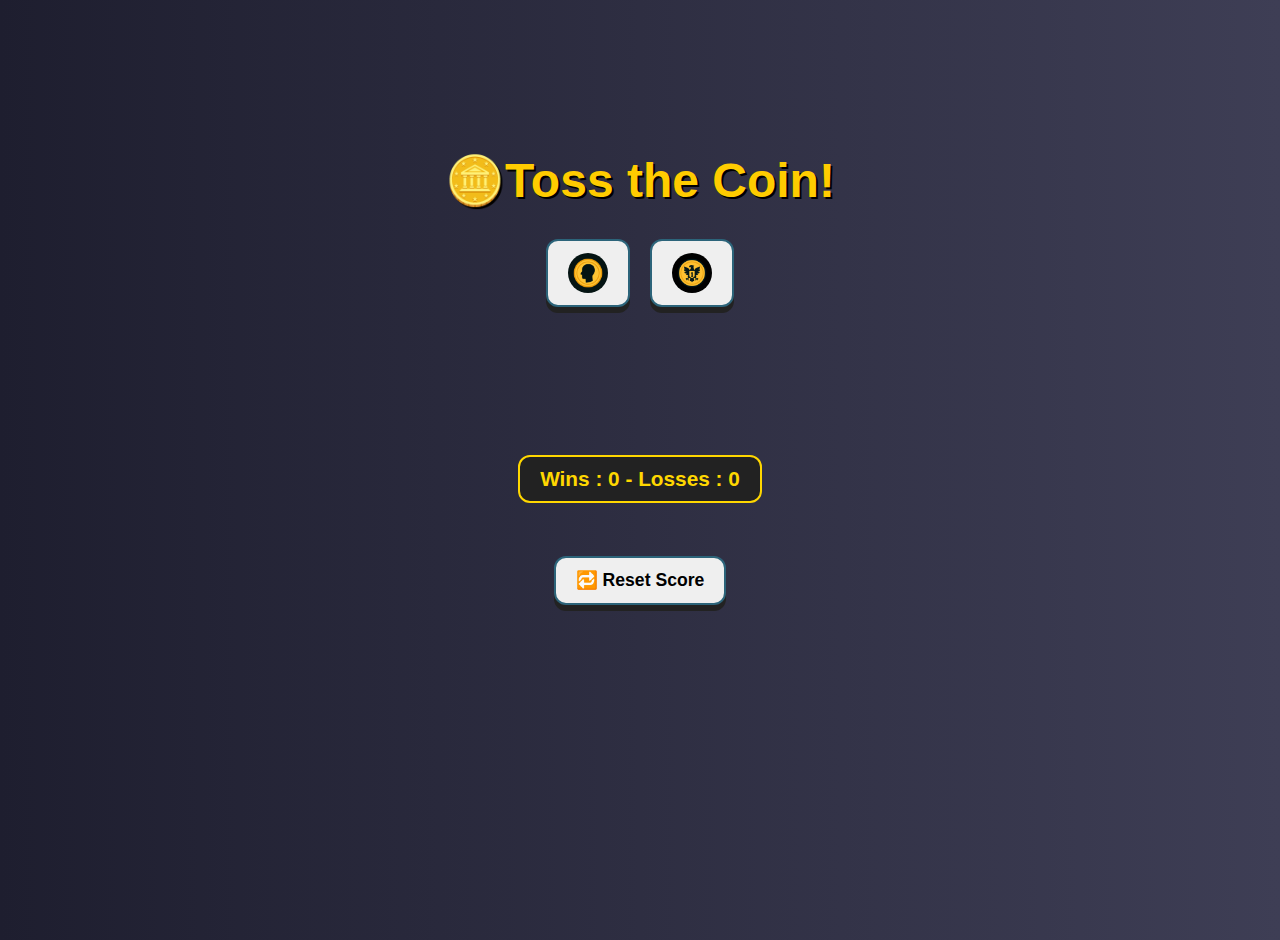
<file: index.html>
<!DOCTYPE html>
<html lang="en">
<head>
  <meta charset="UTF-8" />
  <meta name="viewport" content="width=device-width, initial-scale=1.0"/>
  <title>Toss</title>
  <link rel="stylesheet" href="styles.css">
</head>

<body>
  <h1>🪙Toss the Coin!</h1>

  <div class="btn">
    <button onclick="result('HEADS')">
      <img src="Images/head.png" alt="Heads" />
    </button>
    <button onclick="result('TAILS')">
      <img src="Images/tail.png" alt="Tails" />
    </button>
  </div>

  <p class="t-move"></p>
  <p class="t-result"></p>
  <p class="t-score">SCORE:</p>

  <p></p>

  <button onclick="const reset = resetScore(); localStorage.removeItem('score'); getScore();">
    🔁 Reset Score
  </button>

  <script src="index.js"> </script>
</body>
</html>
</file>
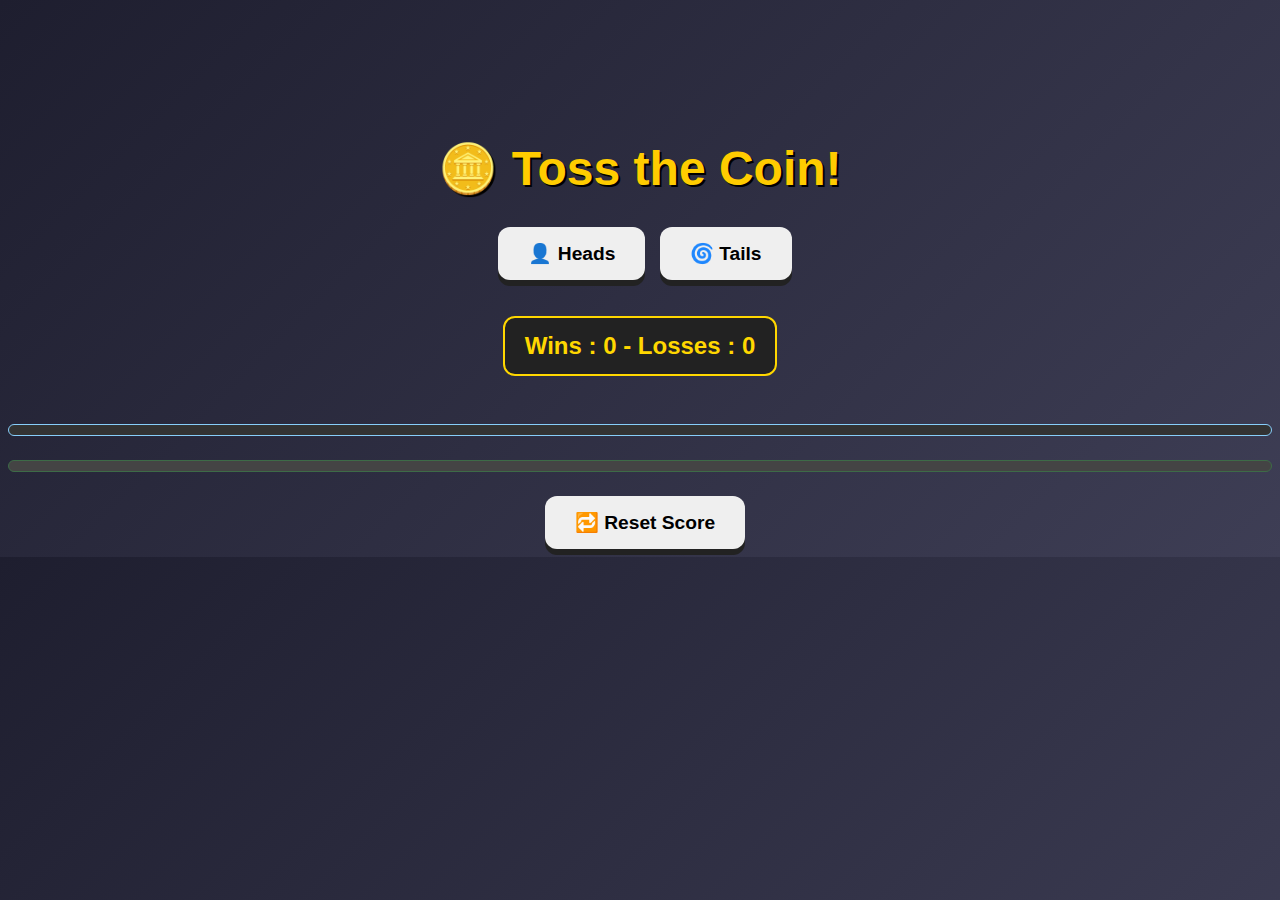
<file: heads-tails.html>
<!DOCTYPE html>
<html lang="en">
  <head>
    <meta charset="UTF-8" />
    <meta name="viewport" content="width=device-width, initial-scale=1.0" />
    <title>Toss</title>
      <style>
      body {
        font-family: 'Segoe UI', Tahoma, Geneva, Verdana, sans-serif;
        text-align: center;
        background: linear-gradient(135deg, #1e1e2f, #3e3e55);
        color: #fff;
        padding-top: 100px;
      }

      h1 {
        margin-bottom: 30px;
        font-size: 3rem;
        color: #ffcc00;
        text-shadow: 2px 2px #000;
      }

      .button-container {
        display: flex;
        justify-content: center;
        gap: 20px;
        flex-wrap: wrap;
      }

      button {
        padding: 15px 30px;
        margin-left: 10px;
        font-size: 1.2rem;
        font-weight: bold;
        border: none;
        border-radius: 12px;
        cursor: pointer;
        transition: all 0.3s ease;
        box-shadow: 0 6px 0 #222;
      }

      button:active {
        box-shadow: none;
        transform: translateY(4px);
      }

      .heads-btn {
        background: #4caf50;
        color: #fff;
      }

      .heads-btn:hover {
        background: #45a049;
      }

      .tails-btn {
        background: #2196f3;
        color: #fff;
      }

      .tails-btn:hover {
        background: #1e88e5;
      }

      .reset-btn {
        background: #f44336;
        color: #fff;
      }

      .reset-btn:hover {
        background: #e53935;
      }

      .t-score
       {
        font-size: 1.5rem;
        margin-top: 20px;
        padding: 10px 20px;
        border-radius: 12px;
        display: inline-block;
        max-width: 90%;
        line-height: 1.5;
      }

      .t-score {
        background: #222;
        color: #ffd700;
        border: 2px solid #ffd700;
        font-weight: bold;
      }

      .t-move {
        background: #333;
        color: #87cefa;
        border: 1px solid #87cefa;
        border-radius: 12px;
        font-size: x-large;
        font-style: italic;
        padding: 5px;
      }

      .t-result {
        background: #444;
        color: #54f782;
        border: 1px solid #3d6b47;
        font-weight: bold;
        text-transform: uppercase;
        border-radius: 12px;
        font-size: x-large;
        font-style: italic;
        padding: 5px;
      }

    </style>
  </head>

  <body>
    <h1>🪙 Toss the Coin!</h1>
    <button onclick="result('HEADS')">👤 Heads</button>
    <button onclick="result('TAILS')">🌀 Tails</button>
    <p></p>
    <p class="t-score">SCORE:</p>
    <p></p>
    <p class="t-move"></p>
    <p></p>
    <p class="t-result"></p>
    <p></p>
    <button
      onclick="const reset = resetScore();
    localStorage.removeItem('score');
    getScore();
    "
    >
    🔁 Reset Score
    </button>

    <script>
      const score = JSON.parse(localStorage.getItem("score")) ||
      {
        wins: 0,
        losses: 0
      };

      function getScore() {
        document.querySelector('.t-score').innerHTML = `Wins : ${score.wins} - Losses : ${score.losses}`;
      }

      function resetScore() {
        score.wins = 0;
        score.losses = 0;
      }

      function getComputerMove() {
        const rand = Math.random();
        return rand < 0.5 ? "HEADS" : "TAILS";
      }

      function result(playerMove) {
        const computerMove = getComputerMove();
        let outcome = "";

        if (playerMove === computerMove) {
          outcome = "YOU WIN THE TOSS!";
        } else {
          outcome = "YOUR OPPONENT WINS THE TOSS!";
        }

        if (outcome === "YOU WIN THE TOSS!") score.wins += 1;
        else if (outcome === "YOUR OPPONENT WINS THE TOSS!") score.losses += 1;

        localStorage.setItem("score", JSON.stringify(score));

        getScore();

        document.querySelector('.t-move').innerHTML = `You picked ${playerMove}. ${computerMove} it is.`;

        document.querySelector('.t-result').innerHTML = `${outcome}`;

     }

      getScore() ;

    </script>
  </body>
</html>
</file>
<file: styles.css>
body {
      font-family: "Segoe UI", Tahoma, Geneva, Verdana, sans-serif;
      text-align: center;
      background: linear-gradient(90deg, #1e1e2f, #3e3e55);
      color: #fff;
      margin: 0;
      padding: 20px;
      display: flex;
      flex-direction: column;
      align-items: center;
      min-height: 100vh;
    }

    h1 {
      margin-bottom: 30px;
      font-size: 3rem;
      color: #ffcc00;
      text-shadow: 2px 2px #000;
      padding-top: 100px;
    }

    .btn {
      display: flex;
      justify-content: center;
      gap: 20px;
      flex-wrap: wrap;
      margin-bottom: 30px;
    }

    button {
      padding: 12px 20px;
      font-size: 1.1rem;
      font-weight: bold;
      border: none;
      border-radius: 12px;
      cursor: pointer;
      transition: all 0.3s ease;
      box-shadow: 0 6px 0 #222;
      border: 2px solid #2c647a;
    }

    button:active {
      box-shadow: none;
      transform: translateY(4px);
    }

    button img {
      width: 40px;
      height: 40px;
      margin-right: 0;
      vertical-align: middle;
      background: transparent;
      border-radius: 50%;
    }

    .t-score {
      font-size: 1.3rem;
      background: #222;
      color: #ffd700;
      border: 2px solid #ffd700;
      padding: 10px 20px;
      margin-top: 20px;
      border-radius: 12px;
      font-weight: bold;
    }

    .t-move {
      font-size: 22px;
      margin-top: 25px;
      color: #c8c8f0;
      text-shadow: 0 0 2px #2c2c5a, 0 0 4px #1e1e3a;
      display: flex;
      justify-content: center;
      align-items: center;
      flex-wrap: wrap;
      gap: 10px;
      text-align: center;
    }

    .t-result {
      font-size: 26px;
      font-weight: bold;
      color: #e0e0f5;
      margin-top: 25px;
      text-shadow: 0 0 1px rgba(0, 10, 4, 0.2), 0 0 2px rgba(41, 212, 84, 0.2);
      animation: pulse 1.2s ease-in-out;
      letter-spacing: 1px;
    }

    .coin-icon {
      width: 40px;
      height: 40px;
      vertical-align: middle;
      object-fit: cover;
      border-radius: 50%;
      background: transparent;
      overflow: hidden;
    }

    @keyframes pulse {
      0% {
        transform: scale(1);
      }
      50% {
        transform: scale(1.03);
      }
      100% {
        transform: scale(1);
      }
    }

    @media (max-width: 600px) {
      h1 {
        font-size: 2rem;
        padding-top: 40px;
      }

      button {
        padding: 10px 16px;
        font-size: 1rem;
      }

      .t-score {
        font-size: 1.1rem;
        padding: 8px 16px;
      }

      .t-move {
        font-size: 18px;
        gap: 6px;
      }

      .t-result {
        font-size: 22px;
      }

      .coin-icon,
      button img {
        width: 30px;
        height: 30px;
      }
    }
</file>
